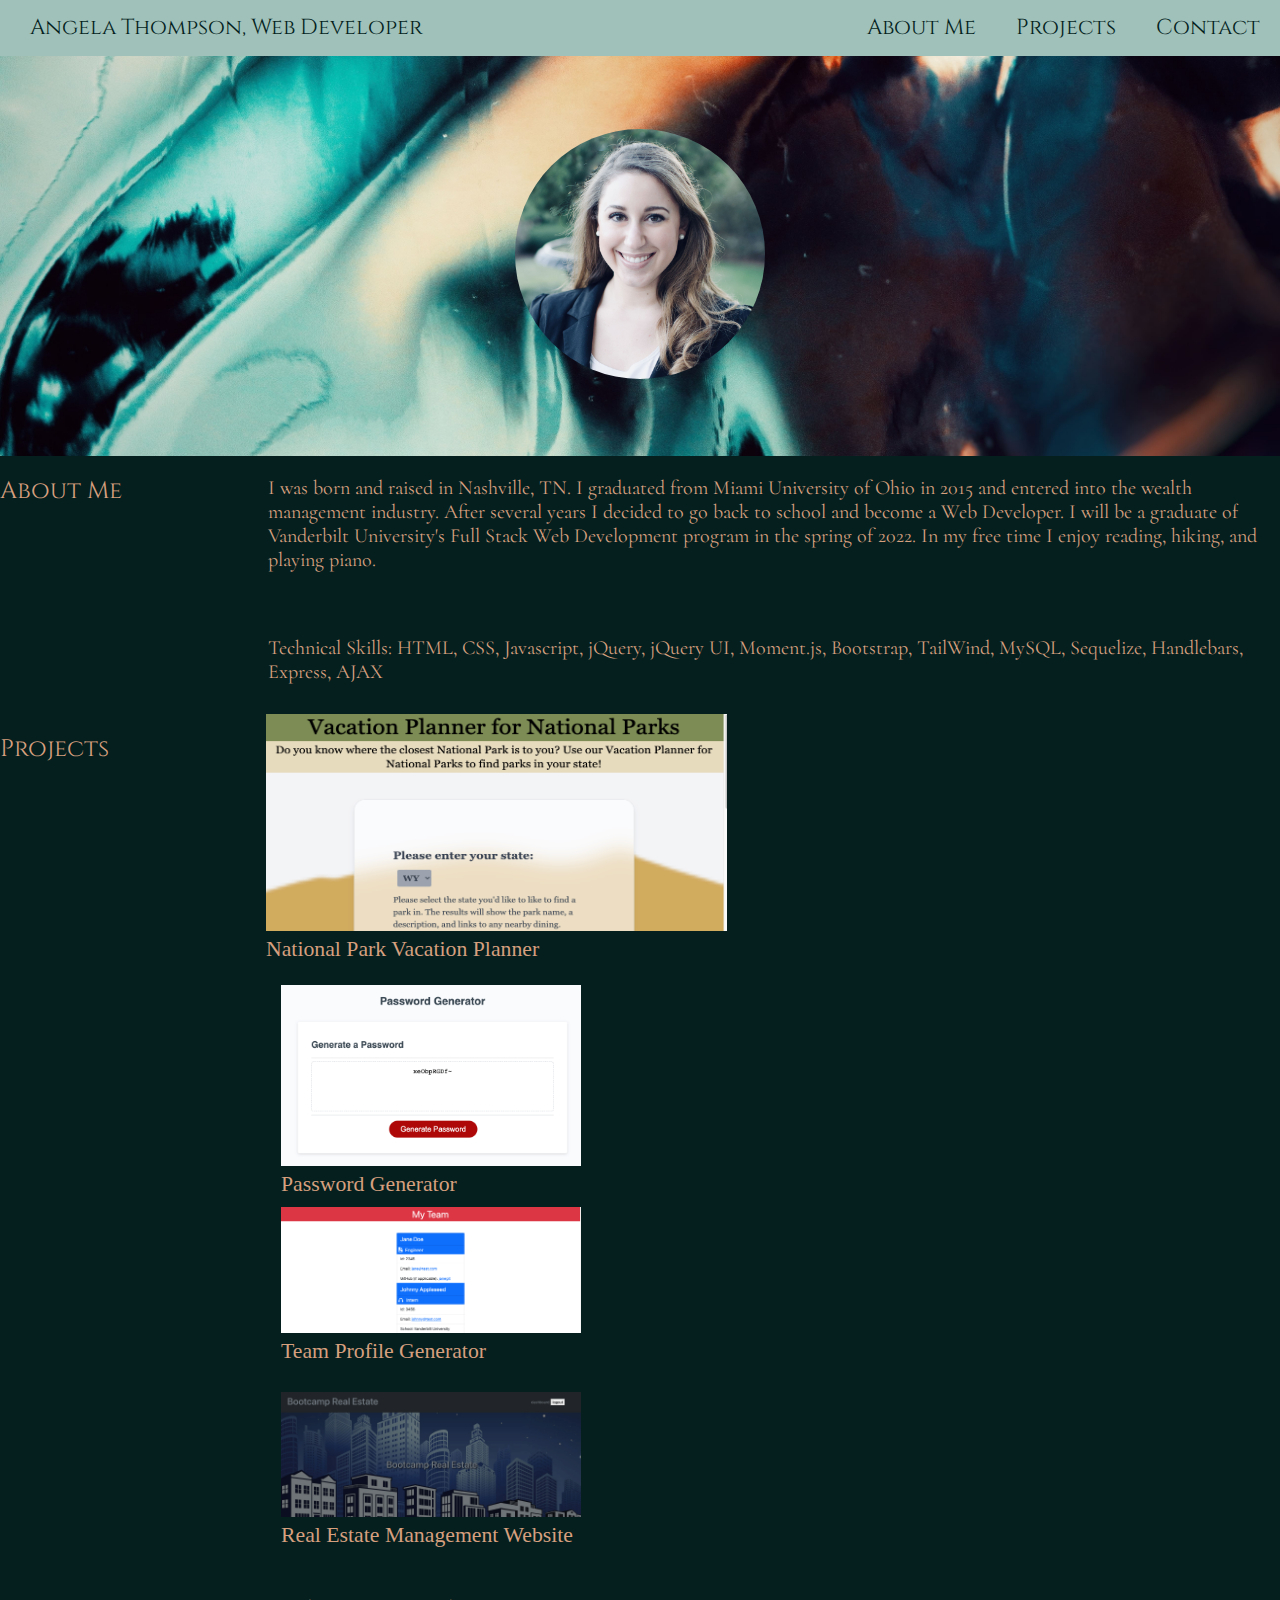
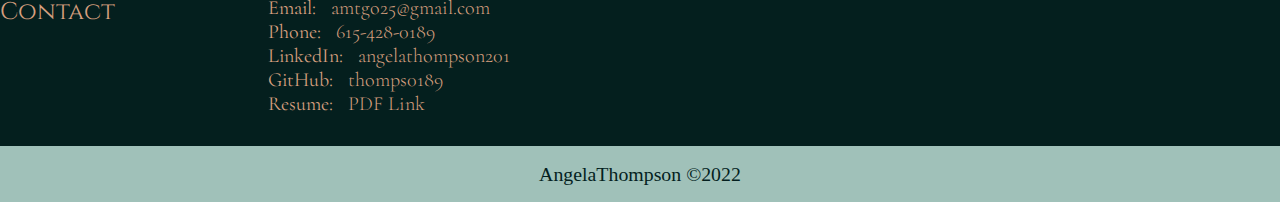
<file: index.html>
<!DOCTYPE html>
<html lang="en">
<head>
    <meta charset="UTF-8">
    <meta http-equiv="X-UA-Compatible" content="IE=edge">
    <meta name="viewport" content="width=device-width, initial-scale=1.0">
    <link href="https://cdn.jsdelivr.net/npm/bootstrap@5.1.3/dist/css/bootstrap.min.css" rel="stylesheet" integrity="sha384-1BmE4kWBq78iYhFldvKuhfTAU6auU8tT94WrHftjDbrCEXSU1oBoqyl2QvZ6jIW3" crossorigin="anonymous">
    <link rel="preconnect" href="https://fonts.googleapis.com">
    <link rel="preconnect" href="https://fonts.gstatic.com" crossorigin>
    <link href="https://fonts.googleapis.com/css2?family=Cinzel:wght@400;500;600&family=Cormorant:wght@300&display=swap" rel="stylesheet">
    <link rel="stylesheet" href="./assets/styles/style2.css" />
    <title>Angela Thompson Portfolio</title>
</head>
<body>
    <!-- HEADER/NAVIGATION -->
    <header>
        <h1 class="title">
            <a href="/">Angela Thompson, Web Developer</a>
        </h1>
        <nav>
            <ul class="nav-links">
                <li><a href="#about">About Me</a></li>
                <li><a href="#projects">Projects</a></li>
                <li><a href="#contact">Contact</a></li>
            </ul>
        </nav>
    </header>    
    
    
<!-- HERO/PICTURE -->

    <section class="hero">
        <figure class="image-and-caption">
        <img src="./assets/ANGELA-LI-cool-tone-3.jpg" title="Welcome to my Portfolio!" alt="Image of Angela Thompson" />
        </figure>
    </section>

    
<div class="flex-container">
    <!-- ABOUT ME/SKILLS -->    
    <section id="about" class="about-me flex-box pt-4">
    <div class="flex-left">
        <h2 class="section-title">About Me</h2>
    </div>
   
    <div class="content flex-right">
       <p>I was born and raised in Nashville, TN. I graduated from Miami University of Ohio in 2015 and entered into the wealth management industry. After several years I decided to go back to school and become a Web Developer. I will be a graduate of Vanderbilt University's Full Stack Web Development program in the spring of 2022. In my free time I enjoy reading, hiking, and playing piano. </p>
    <br>
    <p>Technical Skills: HTML, CSS, Javascript, jQuery, jQuery UI, Moment.js, Bootstrap, TailWind, MySQL, Sequelize, Handlebars, Express, AJAX</p> 
    </div>
</section>


<!-- PROJECTS -->
<section id="projects" class="projects flex-box">
    <div class="flex-left">
        <h2 class="section-title">Projects</h2>
    </div>
    
    <div class="content flex-right-projects">
        <section class="project-container-1">
            <a href="./npsplanner.html" target="_blank">
             <img class="picture-1" src="./NPS Planner.png" alt="screenshot of National Park Planner">
            </a>
            <div class="bottom-left"> 
                <a href="./npsplanner.html" target="_blank">National Park Vacation Planner</a>
            
            </div>
        </section>
        <br>
        <section class="project-container">
            <a href="./pwgenerator.html" target="_blank">
            <img class="picture-2" src="./assets/Password Generator Screenshot.png" alt="screenshot of Password Generator"></a>
            <div class="bottom-left">
                <a href="./pwgenerator.html" target="_blank">Password Generator</a> 
            </div> 
        </section>

        <section class="project-container">
            <a href="./team-profile-generator.html" target="_blank">
            <img class="picture-2", src="./assets/team-profile-generator.png" alt="screenshot of Team Profile Generator">
            </a>
            <div class="bottom-left">
                <a href="./team-profile-generator.html" target="_blank">Team Profile Generator</a>
            </div>
            
            <br>
        </section>
        <section class="project-container">
            <a href="./real-estate.html" target="_blank">
            <img class="picture-2", src="./assets/bootcamp-real-estate.png" alt="screenshot of Team Profile Generator">
            </a>
            <div class="bottom-left">
                <a href="./real-estate.html" target="_blank">Real Estate Management Website</a>
            </div>
            
            <br>
        </section>
    
    </div>
</section> 


<!-- CONTACT -->    
<section id="contact" class="contact flex-box">
    <div  class="flex-left">
        <h2 class="section-title ">Contact</h2>
    </div>
   
    <div class="flex-right">
        <p class="contact-info">
            Email: <a href="mailto:amtgo25@gmail.com">amtgo25@gmail.com</a> 
            <br>
            Phone: <a href="tel:615.428.0189">615-428-0189</a>
            <br>
            LinkedIn: <a href="https://www.linkedin.com/in/angelathompson201/">angelathompson201</a>
            <br>
            GitHub: <a href="https://github.com/thomps0189">thomps0189</a>
            <br>
            Resume: <a href="./assets/Resume Web Development.pdf" target="_blank">PDF Link</a>
        </p>
        
    </div>
</section>


</div>



    

    

<!-- FOOTER -->
    <footer id="footer" class="footer">
        <h2>AngelaThompson &copy2022</h2>
    </footer>    
</body>
</html>
</file>
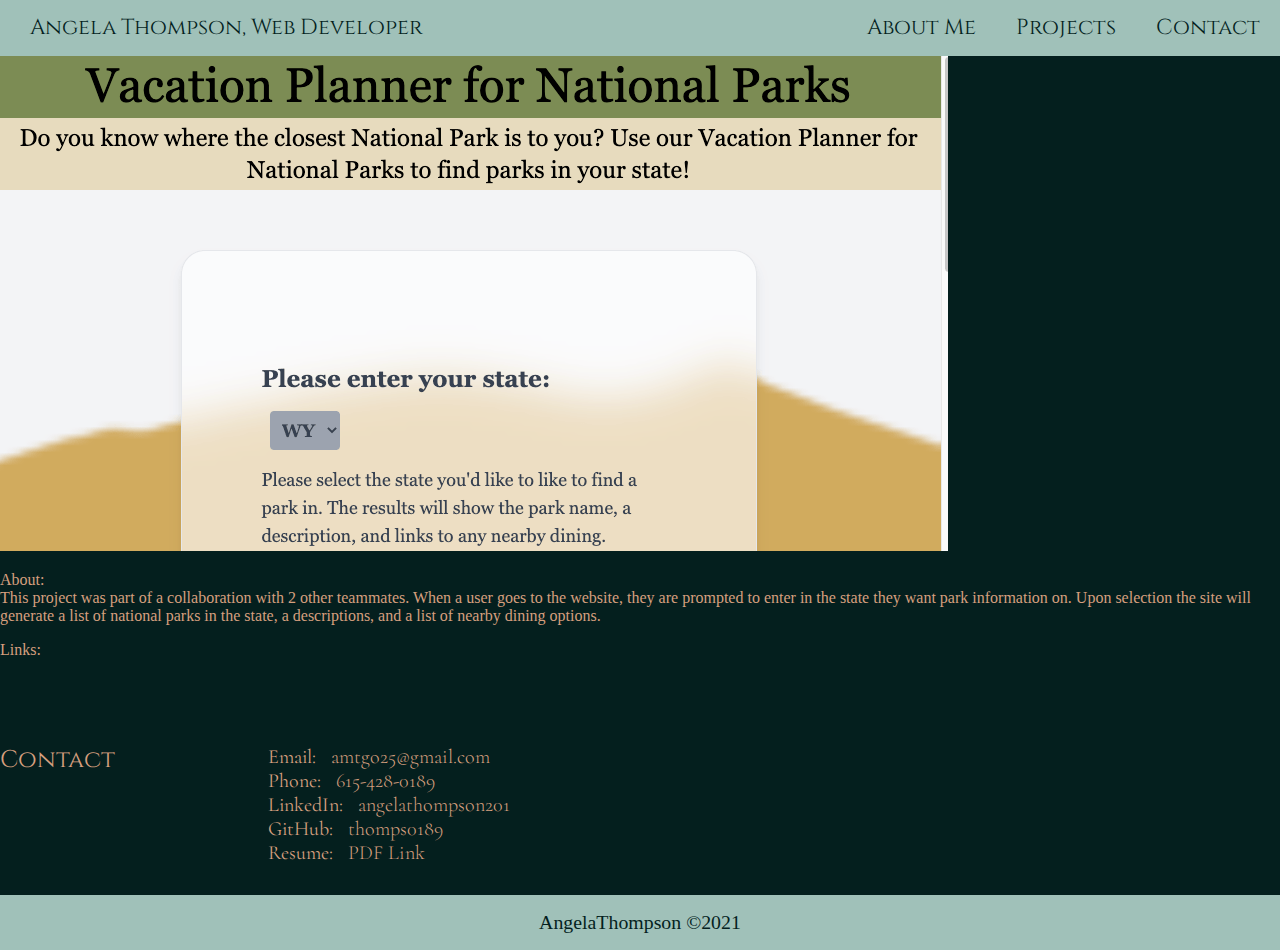
<file: npsplanner.html>
<!DOCTYPE html>
<html lang="en">
<head>
    <meta charset="UTF-8">
    <meta http-equiv="X-UA-Compatible" content="IE=edge">
    <meta name="viewport" content="width=device-width, initial-scale=1.0">
    <link href="https://cdn.jsdelivr.net/npm/bootstrap@5.1.3/dist/css/bootstrap.min.css" rel="stylesheet" integrity="sha384-1BmE4kWBq78iYhFldvKuhfTAU6auU8tT94WrHftjDbrCEXSU1oBoqyl2QvZ6jIW3" crossorigin="anonymous">
    <link rel="preconnect" href="https://fonts.googleapis.com">
    <link rel="preconnect" href="https://fonts.gstatic.com" crossorigin>
    <link href="https://fonts.googleapis.com/css2?family=Cinzel:wght@400;500;600&family=Cormorant:wght@300&display=swap" rel="stylesheet">
    <link rel="stylesheet" href="./assets/styles/style2.css" />
    <title>Angela Thompson Portfolio</title>
</head>
<body>
    <!-- HEADER/NAVIGATION -->
    <header>
        <h1 class="title">
            <a href="/">Angela Thompson, Web Developer</a>
        </h1>
        <nav>
            <ul class="nav-links">
                <li><a href="#about">About Me</a></li>
                <li><a href="#projects">Projects</a></li>
                <li><a href="#contact">Contact</a></li>
            </ul>
        </nav>
    </header> 
    
    <!-- CONTENT --> 
<section class="d-flex">
    <section class="p-3">
    <img src="./NPS Planner.png" class="img-thumbnail"/>
</section>
<aside class="p-2">
    <p>
      About: <br>
      This project was part of a collaboration with 2 other teammates. When a user goes to the website, they are prompted to enter in the state they want park information on. Upon selection the site will generate a list of national parks in the state, a descriptions, and a list of nearby dining options.  
    </p>
    <p>
        Links:
        <br>
      <a href="https://github.com/DuGBB/trail-lad" class="link-primary text-white">GitHub</a>
      <br> 
      <a href="https://dugbb.github.io/trail-lad/" class="link-primary text-white">Deployed</a>
        
    </p>
     
     
</aside>
</section>   

    
 


    <!-- CONTACT -->    
    <section id="contact" class="contact flex-box p-3">
    <div  class="flex-left">
        <h2 class="section-title ">Contact</h2>
    </div>
   
    <div class="flex-right">
        <p class="contact-info">
            Email: <a href="mailto:amtgo25@gmail.com">amtgo25@gmail.com</a> 
            <br>
            Phone: <a href="tel:615.428.0189">615-428-0189</a>
            <br>
            LinkedIn: <a href="https://www.linkedin.com/in/angelathompson201/">angelathompson201</a>
            <br>
            GitHub: <a href="https://github.com/thomps0189">thomps0189</a>
            <br>
            Resume: <a href="./assets/Resume Web Development.pdf" target="_blank">PDF Link</a>
        </p>
        
    </div>
    </section>

    <!-- FOOTER -->
    <footer id="footer" class="footer fixed-bottom">
        <h2>AngelaThompson &copy2021</h2>
    </footer>    
</body>
</html>
</file>
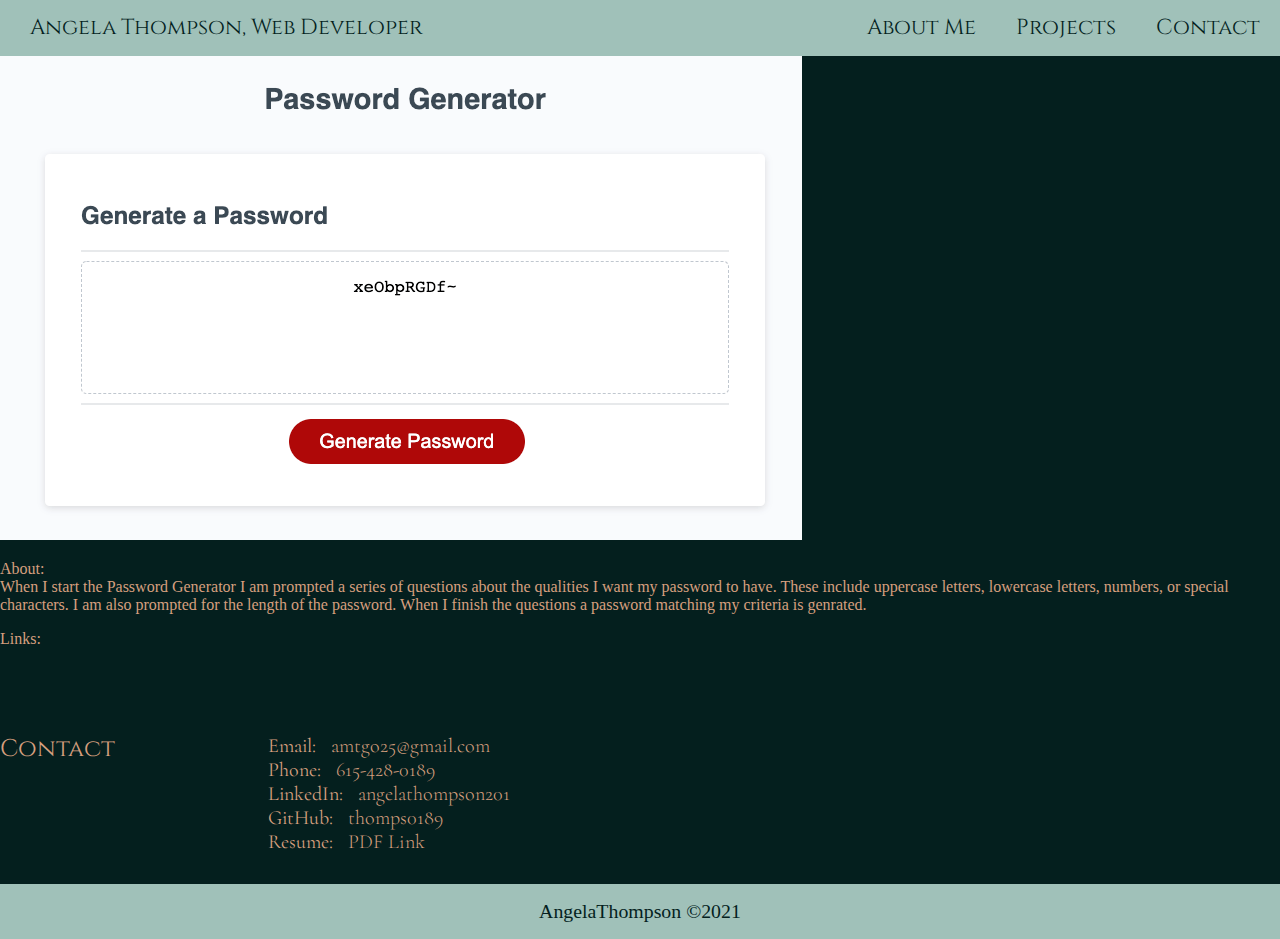
<file: pwgenerator.html>
<!DOCTYPE html>
<html lang="en">
<head>
    <meta charset="UTF-8">
    <meta http-equiv="X-UA-Compatible" content="IE=edge">
    <meta name="viewport" content="width=device-width, initial-scale=1.0">
    <link href="https://cdn.jsdelivr.net/npm/bootstrap@5.1.3/dist/css/bootstrap.min.css" rel="stylesheet" integrity="sha384-1BmE4kWBq78iYhFldvKuhfTAU6auU8tT94WrHftjDbrCEXSU1oBoqyl2QvZ6jIW3" crossorigin="anonymous">
    <link rel="preconnect" href="https://fonts.googleapis.com">
    <link rel="preconnect" href="https://fonts.gstatic.com" crossorigin>
    <link href="https://fonts.googleapis.com/css2?family=Cinzel:wght@400;500;600&family=Cormorant:wght@300&display=swap" rel="stylesheet">
    <link rel="stylesheet" href="./assets/styles/style2.css" />
    <title>Angela Thompson Portfolio</title>
</head>
<body>
    <!-- HEADER/NAVIGATION -->
    <header>
        <h1 class="title">
            <a href="/">Angela Thompson, Web Developer</a>
        </h1>
        <nav>
            <ul class="nav-links">
                <li><a href="#about">About Me</a></li>
                <li><a href="#projects">Projects</a></li>
                <li><a href="#contact">Contact</a></li>
            </ul>
        </nav>
    </header> 
    
    <!-- CONTENT --> 
<section class="d-flex">
    <section class="p-3">
    <img src="./assets/Password Generator Screenshot.png" class="img-thumbnail"/>
</section>
<aside class="p-2">
    <p>
      About: <br>
      When I start the Password Generator I am prompted a series of questions about the qualities I want my password to have. These include uppercase letters, lowercase letters, numbers, or special characters. I am also prompted for the length of the password. When I finish the questions a password matching my criteria is genrated.  
    </p>
    <p>
        Links:
        <br>
      <a href="https://github.com/thomps0189/password-generator" class="link-primary text-white">GitHub</a>
      <br> 
      <a href="https://thomps0189.github.io/password-generator/" class="link-primary text-white">Deployed</a>
        
    </p>
     
     
</aside>
</section>   

    
 


    <!-- CONTACT -->    
    <section id="contact" class="contact flex-box p-3">
    <div  class="flex-left">
        <h2 class="section-title ">Contact</h2>
    </div>
   
    <div class="flex-right">
        <p class="contact-info">
            Email: <a href="mailto:amtgo25@gmail.com">amtgo25@gmail.com</a> 
            <br>
            Phone: <a href="tel:615.428.0189">615-428-0189</a>
            <br>
            LinkedIn: <a href="https://www.linkedin.com/in/angelathompson201/">angelathompson201</a>
            <br>
            GitHub: <a href="https://github.com/thomps0189">thomps0189</a>
            <br>
            Resume: <a href="./assets/Resume Web Development.pdf" target="_blank">PDF Link</a>
        </p>
        
    </div>
    </section>

    <!-- FOOTER -->
    <footer id="footer" class="footer fixed-bottom">
        <h2>AngelaThompson &copy2021</h2>
    </footer>    
</body>
</html>
</file>
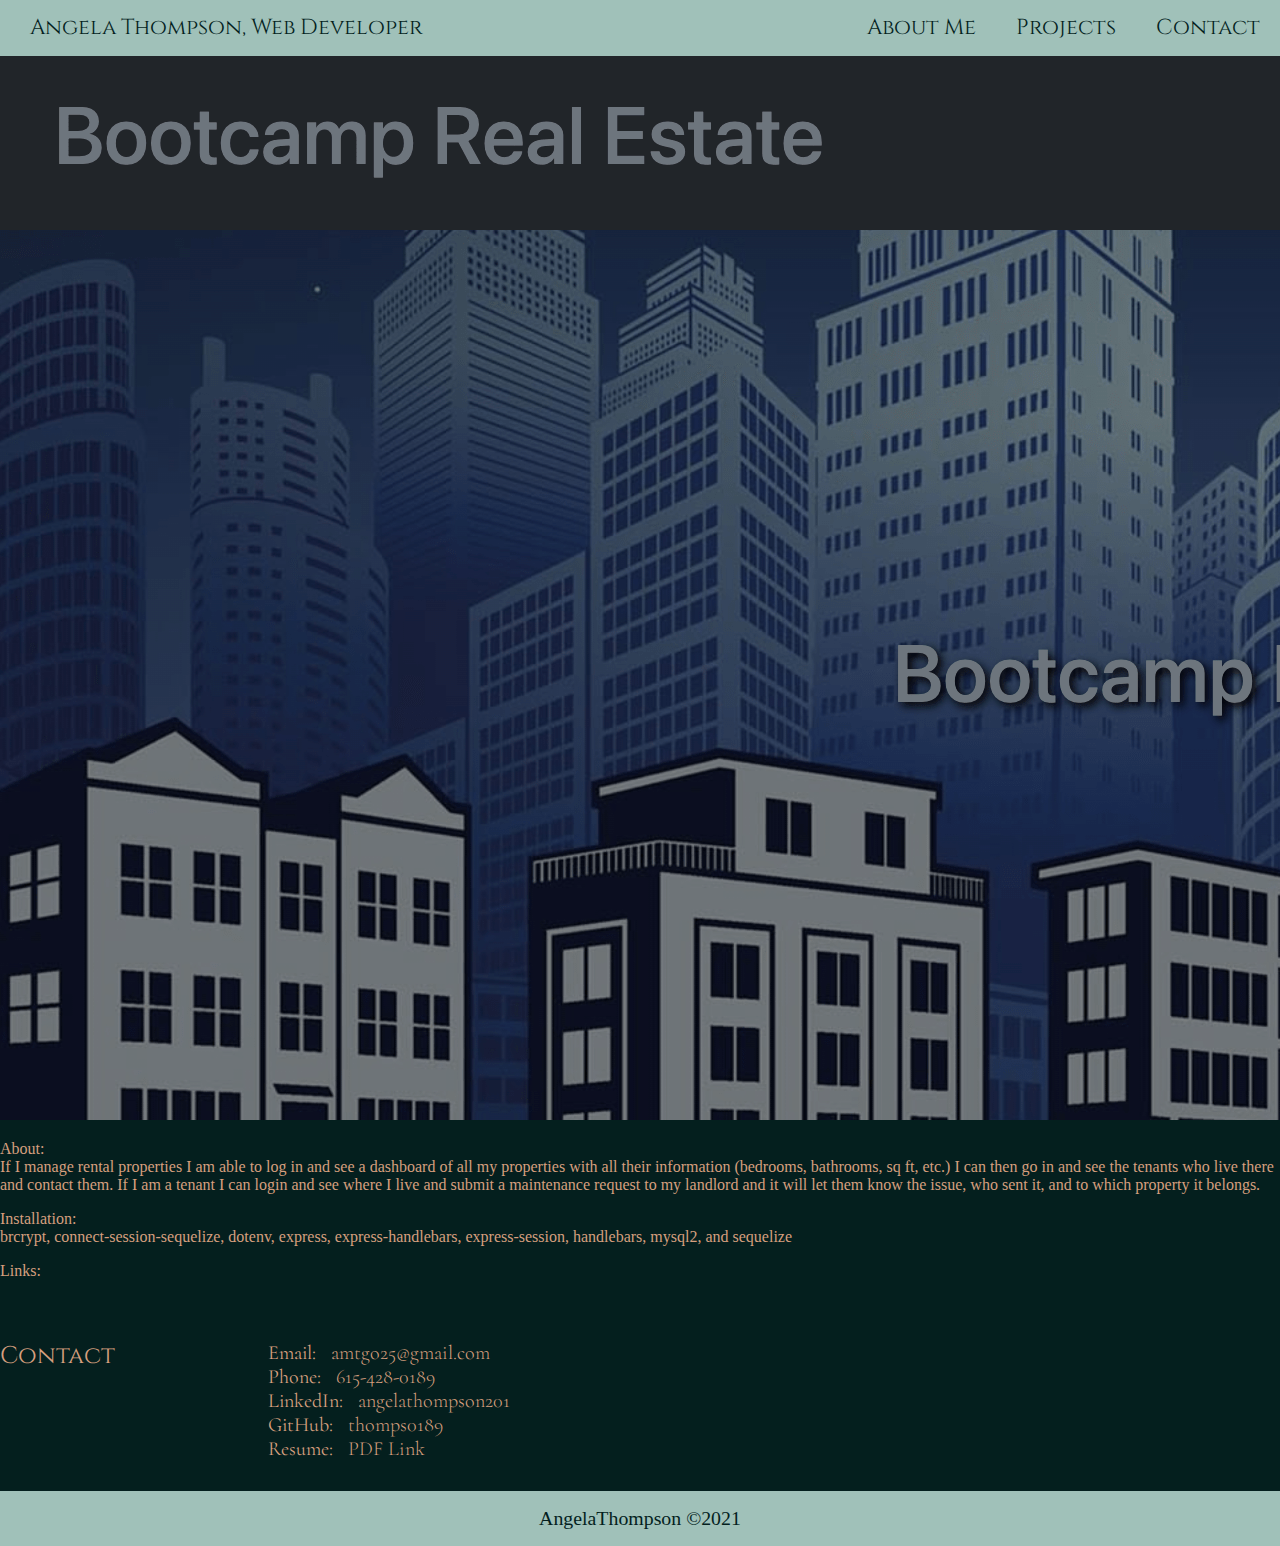
<file: real-estate.html>
<!DOCTYPE html>
<html lang="en">
<head>
    <meta charset="UTF-8">
    <meta http-equiv="X-UA-Compatible" content="IE=edge">
    <meta name="viewport" content="width=device-width, initial-scale=1.0">
    <link href="https://cdn.jsdelivr.net/npm/bootstrap@5.1.3/dist/css/bootstrap.min.css" rel="stylesheet" integrity="sha384-1BmE4kWBq78iYhFldvKuhfTAU6auU8tT94WrHftjDbrCEXSU1oBoqyl2QvZ6jIW3" crossorigin="anonymous">
    <link rel="preconnect" href="https://fonts.googleapis.com">
    <link rel="preconnect" href="https://fonts.gstatic.com" crossorigin>
    <link href="https://fonts.googleapis.com/css2?family=Cinzel:wght@400;500;600&family=Cormorant:wght@300&display=swap" rel="stylesheet">
    <link rel="stylesheet" href="./assets/styles/style2.css" />
    <title>Angela Thompson Portfolio</title>
</head>
<body>
    <!-- HEADER/NAVIGATION -->
    <header>
        <h1 class="title">
            <a href="/">Angela Thompson, Web Developer</a>
        </h1>
        <nav>
            <ul class="nav-links">
                <li><a href="#about">About Me</a></li>
                <li><a href="#projects">Projects</a></li>
                <li><a href="#contact">Contact</a></li>
            </ul>
        </nav>
    </header> 
    
    <!-- CONTENT --> 
<section class="d-flex">
    <section class="p-3">
    <img src="./assets/bootcamp-real-estate.png" class="img-thumbnail"/>
</section>
<aside class="p-2">
    <p>
      About: <br>
      If I manage rental properties I am able to log in and see a dashboard of all my properties with all their information (bedrooms, bathrooms, sq ft, etc.) I can then go in and see the tenants who live there and contact them. 
      If I am a tenant I can login and see where I live and submit a maintenance request to my landlord and it will let them know the issue, who sent it, and to which property it belongs. 
    </p>
    <p>
        Installation: <br>
        brcrypt, connect-session-sequelize, dotenv, express, express-handlebars, express-session, handlebars, mysql2, and sequelize
    </p>
    <p>
        Links:
        <br>
      <a href="https://github.com/thomps0189/bootcamp-real-estate" target='_blank' class="link-primary text-white">GitHub</a>
      <a href="https://calm-depths-28335.herokuapp.com/" target="_blank" class="link-primary text-white">Heroku</a>         
    </p>
     
     
</aside>
</section>   

    
 


    <!-- CONTACT -->    
    <section id="contact" class="contact flex-box p-3">
    <div  class="flex-left">
        <h2 class="section-title ">Contact</h2>
    </div>
   
    <div class="flex-right">
        <p class="contact-info">
            Email: <a href="mailto:amtgo25@gmail.com">amtgo25@gmail.com</a> 
            <br>
            Phone: <a href="tel:615.428.0189">615-428-0189</a>
            <br>
            LinkedIn: <a href="https://www.linkedin.com/in/angelathompson201/">angelathompson201</a>
            <br>
            GitHub: <a href="https://github.com/thomps0189">thomps0189</a>
            <br>
            Resume: <a href="./assets/Resume Web Development.pdf" target="_blank">PDF Link</a>
        </p>
        
    </div>
    </section>

    <!-- FOOTER -->
    <footer id="footer" class="footer fixed-bottom">
        <h2>AngelaThompson &copy2021</h2>
    </footer>    
</body>
</html>
</file>
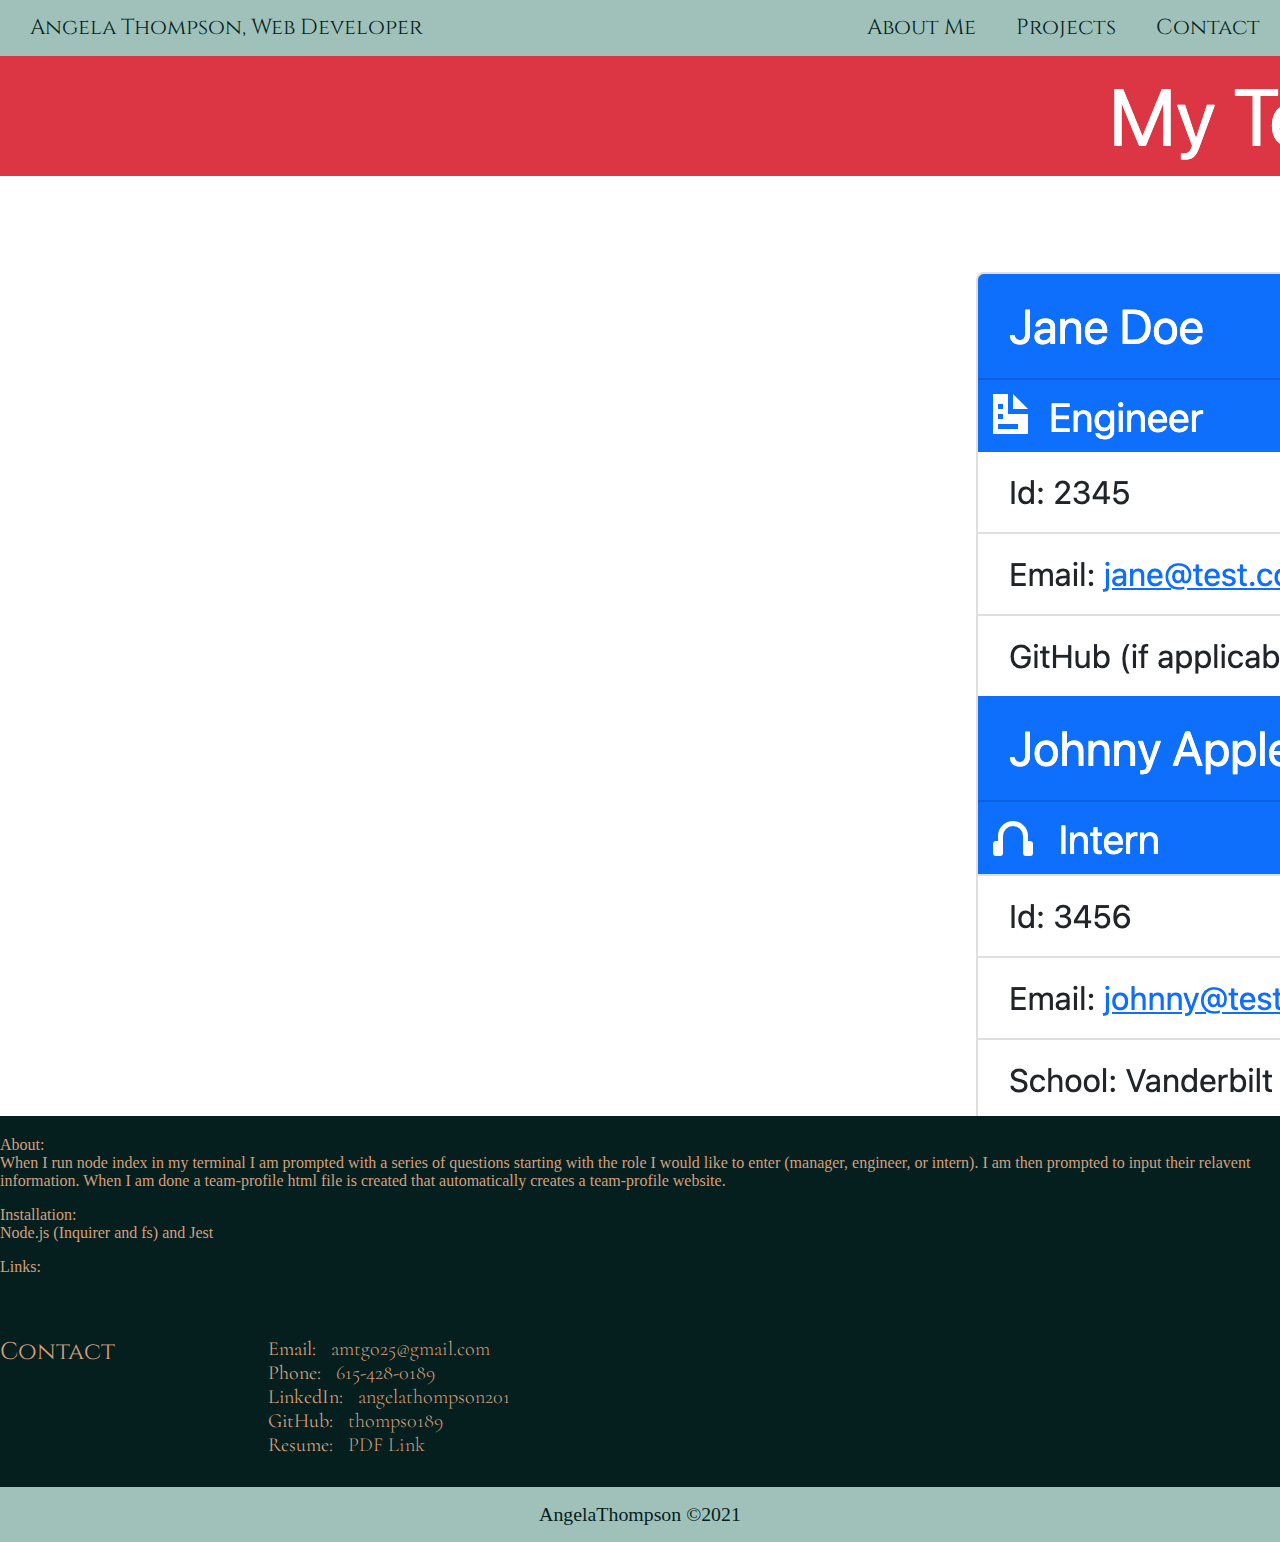
<file: team-profile-generator.html>
<!DOCTYPE html>
<html lang="en">
<head>
    <meta charset="UTF-8">
    <meta http-equiv="X-UA-Compatible" content="IE=edge">
    <meta name="viewport" content="width=device-width, initial-scale=1.0">
    <link href="https://cdn.jsdelivr.net/npm/bootstrap@5.1.3/dist/css/bootstrap.min.css" rel="stylesheet" integrity="sha384-1BmE4kWBq78iYhFldvKuhfTAU6auU8tT94WrHftjDbrCEXSU1oBoqyl2QvZ6jIW3" crossorigin="anonymous">
    <link rel="preconnect" href="https://fonts.googleapis.com">
    <link rel="preconnect" href="https://fonts.gstatic.com" crossorigin>
    <link href="https://fonts.googleapis.com/css2?family=Cinzel:wght@400;500;600&family=Cormorant:wght@300&display=swap" rel="stylesheet">
    <link rel="stylesheet" href="./assets/styles/style2.css" />
    <title>Angela Thompson Portfolio</title>
</head>
<body>
    <!-- HEADER/NAVIGATION -->
    <header>
        <h1 class="title">
            <a href="/">Angela Thompson, Web Developer</a>
        </h1>
        <nav>
            <ul class="nav-links">
                <li><a href="index.html/#about">About Me</a></li>
                <li><a href="#projects">Projects</a></li>
                <li><a href="#contact">Contact</a></li>
            </ul>
        </nav>
    </header> 
    
    <!-- CONTENT --> 
<section class="d-flex">
    <section class="p-3">
    <img src="./assets/team-profile-generator.png" class="img-thumbnail"/>
</section>
<aside class="p-2">
    <p>
      About: <br>
      When I run node index in my terminal I am prompted with a series of questions starting with the role I would like to enter (manager, engineer, or intern). I am then prompted to input their relavent information. When I am done a team-profile html file is created that automatically creates a team-profile website. 
    </p>
    <p>
        Installation: <br>
        Node.js (Inquirer and fs) and Jest
    </p>
    <p>
        Links:
        <br>
      <a href="https://github.com/thomps0189/angela-team-profile-generator" class="link-primary text-white">GitHub</a>        
    </p>
     
     
</aside>
</section>   

    
 


    <!-- CONTACT -->    
    <section id="contact" class="contact flex-box p-3">
    <div  class="flex-left">
        <h2 class="section-title ">Contact</h2>
    </div>
   
    <div class="flex-right">
        <p class="contact-info">
            Email: <a href="mailto:amtgo25@gmail.com">amtgo25@gmail.com</a> 
            <br>
            Phone: <a href="tel:615.428.0189">615-428-0189</a>
            <br>
            LinkedIn: <a href="https://www.linkedin.com/in/angelathompson201/">angelathompson201</a>
            <br>
            GitHub: <a href="https://github.com/thomps0189">thomps0189</a>
            <br>
            Resume: <a href="./assets/Resume Web Development.pdf" target="_blank">PDF Link</a>
        </p>
        
    </div>
    </section>

    <!-- FOOTER -->
    <footer id="footer" class="footer fixed-bottom">
        <h2>AngelaThompson &copy2021</h2>
    </footer>    
</body>
</html>
</file>
<file: assets/styles/style2.css>
:root {
    --primary-color: #041f1e;
    --secondary-color: #774936;
    --tertiary-color: #d69f7e;
    --fourth-color: #70a0af;
    --fifth-color: #a0c1b9;
 
}
body {
    margin: 0;
    padding: 0;
    color: var(--tertiary-color);
    background-color: var(--primary-color);
    
}



/* HEADER / NAV BAR */
header {
    display: flex;
    justify-content: flex-end;
    align-items: center;
    background-color: var(--fifth-color);
    font-weight: 500;
    font-size: 1.55vw;
    position: sticky;
    top: 0;
    z-index: 9999;
    font-family: 'Cinzel', serif;
    font-weight: 600;
    
}

.title {
    margin-right: auto ;

}

h1 {
    display: block;
    margin-left: 20px;
    font-size: 1.55vw;

}

.nav-links {
    display: flex;
    list-style: none;
    margin: 0;
}

.nav-links li {
    padding: 0;
}

.nav-links li, a {
    font-weight: lighter;
    font-size: 1.70vw;
    color: var(--primary-color);
    text-decoration: none;
    margin: 0 ;
    padding: 10px;
}

/* HERO */
.hero  {
    background-image: url('/assets/background-image.jpeg');
    background-size: 100%;
    background-position: 0;
    display: flex;
    justify-content: center;
    height: 400px;
    flex-wrap: wrap;
    align-items: center;
    background-attachment: local;
}

.hero img {
    width: 250px;
    align-items: center;
    border-radius: 50%;
    padding: 10px;
    margin: 10px;
}

/* BODY */

.flex-container {
    display: flex;
    flex-wrap: wrap;
    flex-direction: row;
    
}

.flex-box {
    display: flex;
    flex: 100%;
}

.flex-left {
    flex: 20%;
    margin-bottom: 10px;
}

.flex-right {
    flex: 80%;
    background-color: var(--primary-color);
    margin-bottom: 10px;
    margin-left: 15px;
    font-family: 'Cormorant', serif;
    font-size: 1.25em;
}

.flex-right-projects {
    display: flex;
    flex-direction: row;
    flex-wrap: wrap;
    flex: 80%;

}

.section-title {
    font-family: 'Cinzel', serif;
    font-weight: 400;

}

.project-container-1 { 
    flex: 100%;

}

.project-container {
    flex: 50%;
    margin-left: 15px;
    margin-bottom: 10px;
    
}

.picture-1 { 
    height: 80%;
    width: 45%;
}

.picture-2 {
    width: 300px;
}

.bottom-left a {
    color: var(--tertiary-color);
}

.contact-info {
    font-size: 1.0em;
}

.contact-info a {
    color: var(--tertiary-color);
    font-size: 1.0em;
}

/* FOOTER */

footer {
    background: var(--fifth-color);
    padding: 0;
    margin: 0;
    display: flex;
    justify-content: center;
    flex-wrap: wrap;
    flex-shrink: 0;
}

footer h2 {
    color: var(--primary-color);
    font-size: 1.55vw;
    font-weight: lighter;
    text-decoration: none;

}

/* MEDIA QUERY */
@media screen and (max-width: 980px) {
    .hero {
        background-repeat: space;
        height: 280px;
    }
    .hero img {
        margin: 0;
    }
    .section-title {
        font-size: 3.0vw;
    }

    .flex-right {
        font-size: 3.50vw;
    }

    

    .picture-2 {
        width: 100px;
    }

    .bottom-left {
        padding: 0;
        font-size: 1.80vw;
    }

    .bottom-left a {
        font-size: 3.00vw;
    }

    .project-container {
        font-size: 2.00vw;
    }

    p.contact-info {
        font-size: 3.00vw;
    }

    p.contact-info a {
        font-size: 3.00vw;
        margin: 3px;
    }
}

@media screen and (max-width: 375px) {
    .hero {
        background-repeat: space;
        height: 280px;
    }
    .hero img {
        margin: 0;
        align-items: center;
    }

    .section-title {
        font-size: 3.50vw;
    }

    .flex-right {
        font-size: 3.50vw;
    }

    .picture-2 {
        width: 100px;
    }

    .bottom-left a {
        padding: 0;
        font-size: 3.00vw;
        margin-left: 10px;
        font-weight: 600;
    }

    .project-container {
        font-size: 2.80vw;
    }

    p.contact-info {
        font-size: 4.00vw;
    }

    p.contact-info a {
        font-size: 4.00vw;
        margin: 3px;
    }
}
</file>
